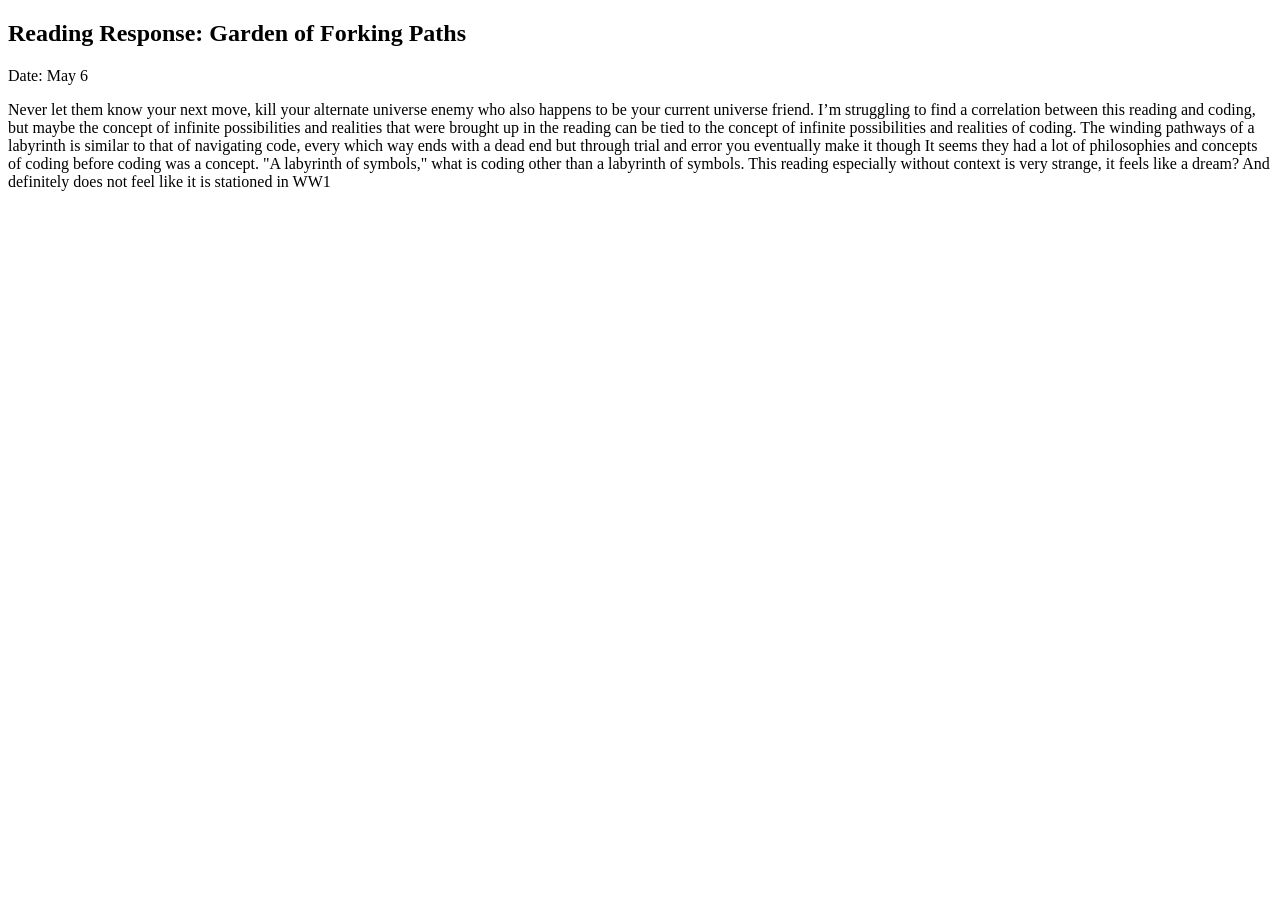
<file: Index.html>
<!DOCTYPE html>
  <html lang="en">
    <head>
        <meta charset="UTF-8">
        <meta name="viewport" content="width=device-width, initial-scale=1.0">
        <title>Garden of Forking Paths</title>
    </head>
  <body>

    <section>
  <h2>Reading Response: Garden of Forking Paths</h2>
  <p>Date: May 6</p>
  <p>Never let them know your next move, kill your alternate universe enemy who also happens to be your current universe friend.
I’m struggling to find a correlation between this reading and coding, but maybe the concept of infinite possibilities and realities that were brought up in the reading can be tied to the concept of infinite possibilities and realities of coding. 
The winding pathways of a labyrinth is similar to that of navigating code, every which way ends with a dead end but through trial and error you eventually make it though 
It seems they had a lot of philosophies and concepts of coding before coding was a concept.
"A labyrinth of symbols," what is coding other than a labyrinth of symbols. 
This reading especially without context is very strange, it feels like a dream? And definitely does not feel like it is stationed in WW1
</p>
</section>

  </body>
</html>
</file>
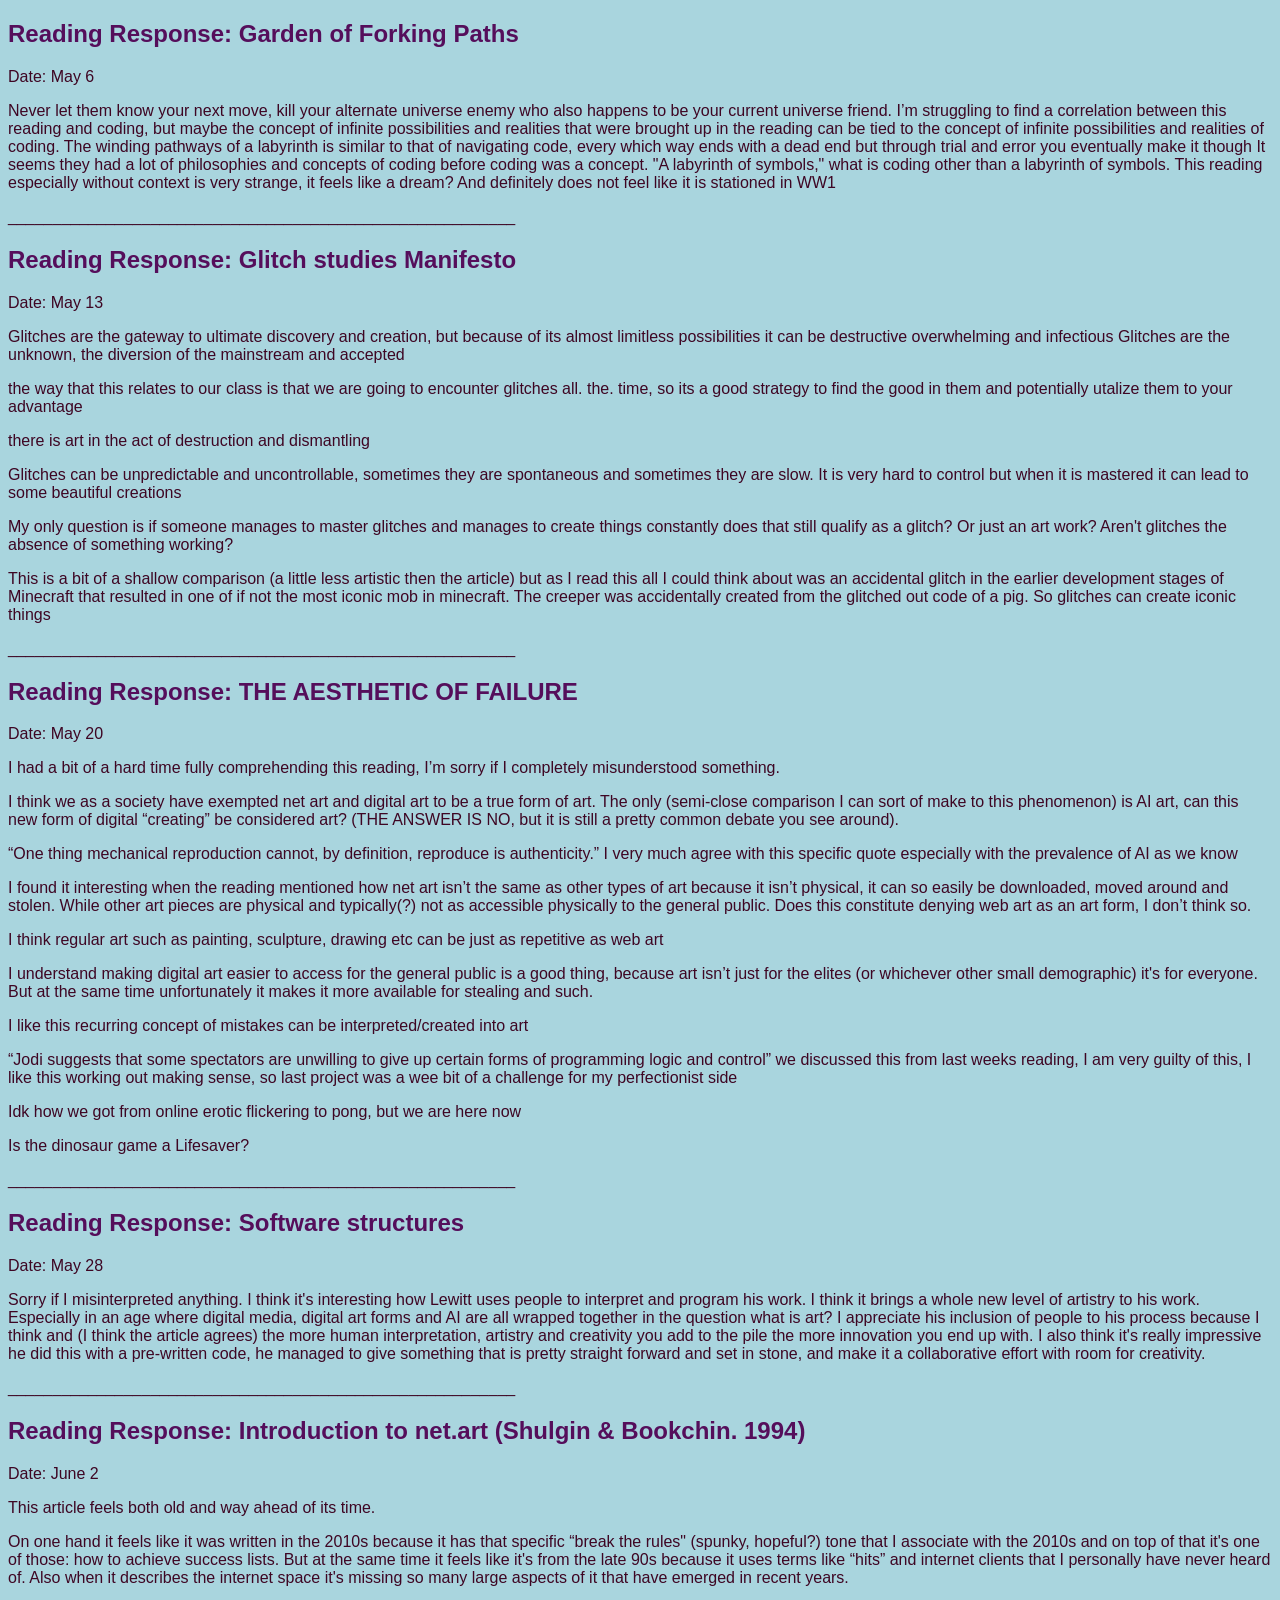
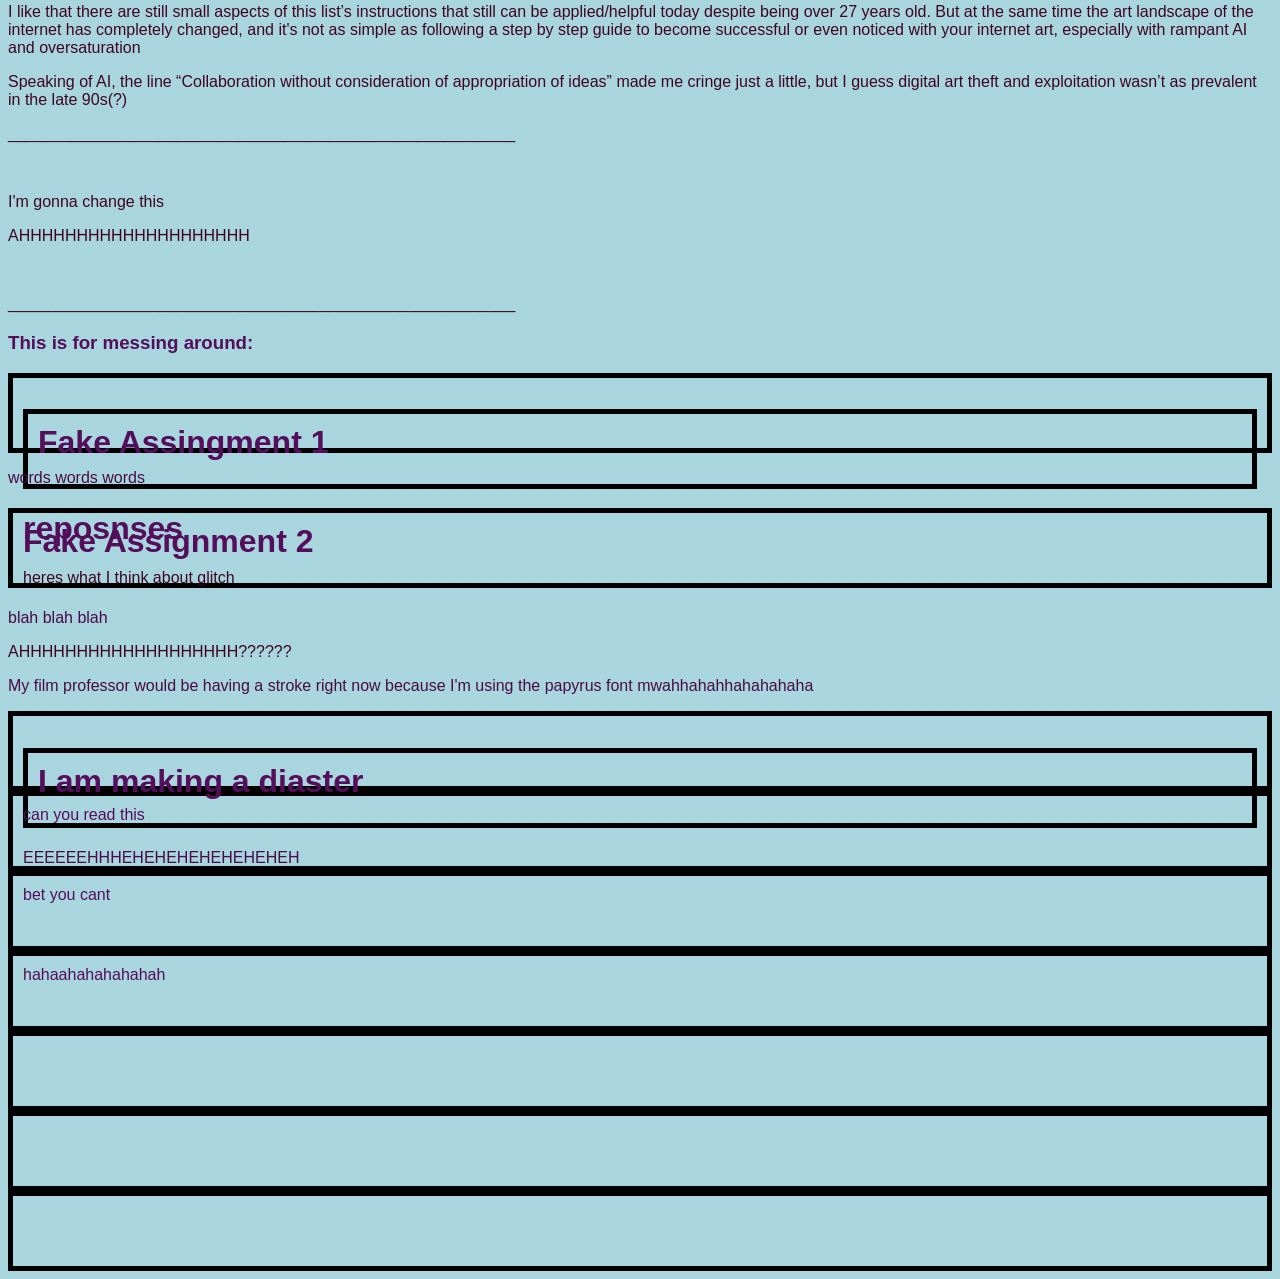
<file: index.html>
<!DOCTYPE html>
<html lang="en">

<head>
  <meta charset="UTF-8">
  <meta name="viewport" content="width=device-width, initial-scale=1.0">
  <title> Garden of Forking Paths </title>
  <link rel="stylesheet" href="index.css">
</head>

<body>
  <section>
    <h2>Reading Response: Garden of Forking Paths</h2>
    <p>Date: May 6</p>
    <p>Never let them know your next move, kill your alternate universe enemy who also happens to be your current
      universe friend.
      I’m struggling to find a correlation between this reading and coding, but maybe the concept of infinite
      possibilities and realities that were brought up in the reading can be tied to the concept of infinite
      possibilities and realities of coding.
      The winding pathways of a labyrinth is similar to that of navigating code, every which way ends with a dead end
      but through trial and error you eventually make it though
      It seems they had a lot of philosophies and concepts of coding before coding was a concept.
      "A labyrinth of symbols," what is coding other than a labyrinth of symbols.
      This reading especially without context is very strange, it feels like a dream? And definitely does not feel like
      it is stationed in WW1
    </p>
  </section>
  <p> _________________________________________________________</p>


  <section>
    <h2>Reading Response: Glitch studies Manifesto</h2>
    <p id="p2">Date: May 13</p>
    <p>
      Glitches are the gateway to ultimate discovery and creation, but because of its almost limitless possibilities it
      can be destructive overwhelming and infectious
      Glitches are the unknown, the diversion of the mainstream and accepted </p>

    <p>the way that this relates to our class is that we are going to encounter glitches all. the. time, so its a good
      strategy to find the good in them and potentially utalize them to your advantage</p>

    <p> there is art in the act of destruction and dismantling </p>

    <p>Glitches can be unpredictable and uncontrollable, sometimes they are spontaneous and sometimes they are slow. It
      is very hard to control but when it is mastered it can lead to some beautiful creations </p>

    <p>My only question is if someone manages to master glitches and manages to create things constantly does that still
      qualify as a glitch? Or just an art work? Aren't glitches the absence of something working?</p>

    <p>This is a bit of a shallow comparison (a little less artistic then the article) but as I read this all I could
      think about was an accidental glitch in the earlier development stages of Minecraft that resulted in one of if not
      the most iconic mob in minecraft. The creeper was accidentally created from the glitched out code of a pig. So
      glitches can create iconic things</p>

   </section>

    <p> _________________________________________________________</p>

  <section>
<h2>Reading Response: THE AESTHETIC OF FAILURE</h2>
    <p>Date: May 20</p>
<p> I had a bit of a hard time fully comprehending this reading, I’m sorry if I completely misunderstood something. </p>
<p>I think we as a society have exempted net art and digital art to be a true form of art. The only (semi-close comparison I can sort of make to this phenomenon) is AI art, can this new form of digital “creating” be considered art? (THE ANSWER IS NO, but it is still a pretty common debate you see around). </p>
<p>“One thing mechanical reproduction cannot, by definition, reproduce is authenticity.” I very much agree with this specific quote especially with the prevalence of AI as we know </p>
<p>I found it interesting when the reading mentioned how net art isn’t the same as other types of art because it isn’t physical, it can so easily be downloaded, moved around and stolen. While other art pieces are physical and typically(?) not as accessible physically to the general public. Does this constitute denying web art as an art form, I don’t think so. </p>
<p>I think regular art such as painting, sculpture, drawing etc can be just as repetitive as web art </p>
<p>I understand making digital art easier to access for the general public is a good thing, because art isn’t just for the elites (or whichever other small demographic) it's for everyone. But at the same time unfortunately it makes it more available for stealing and such. </p>
<p>I like this recurring concept of mistakes can be interpreted/created into art </p>
<p>“Jodi suggests that some spectators are unwilling to give up certain forms of programming logic and control” we discussed this from last weeks reading, I am very guilty of this, I like this working out making sense, so last project was a wee bit of a challenge for my perfectionist side </p>
<p>Idk how we got from online erotic flickering to pong, but we are here now </p>
<p>Is the dinosaur game a Lifesaver?</p>

    <p> _________________________________________________________</p>

  <section>
<h2>Reading Response: Software structures </h2>
    <p>Date: May 28</p>
<p> Sorry if I misinterpreted anything. 
I think it's interesting how Lewitt uses people to interpret and program his work. I think it brings a whole new level of artistry to his work. Especially in an age where digital media, digital art forms and AI are all wrapped together in the question what is art? I appreciate his inclusion of people to his process because I think and (I think the article agrees) the more human interpretation, artistry and creativity you add to the pile the more innovation you end up with. I also think it's really impressive he did this with a pre-written code, he managed to give something that is pretty straight forward and set in stone, and make it a collaborative effort with room for creativity.
</p>

</section>
    <p> _________________________________________________________</p>

<h2>Reading Response: Introduction to net.art (Shulgin & Bookchin. 1994) </h2>
    <p>Date: June 2 </p>

<p>This article feels both old and way ahead of its time.</p>

<p>On one hand it feels like it was written in the 2010s because it has that specific “break the rules" (spunky, hopeful?) tone that I associate with the 2010s and on top of that it's one of those: how to achieve success lists. But at the same time it feels like it's from the late 90s because it uses terms like “hits” and internet clients that I personally have never heard of. Also when it describes the internet space it's missing so many large aspects of it that have emerged in recent years. </p>

<p><p>I like that there are still small aspects of this list’s instructions that still can be applied/helpful today despite being over 27 years old. But at the same time the art landscape of the internet has completely changed, and it's not as simple as following a step by step guide to become successful or even noticed with your internet art, especially with rampant AI and oversaturation </p>

<p> Speaking of AI, the line “Collaboration without consideration of appropriation of ideas” made me cringe just a little, but I guess digital art theft and exploitation wasn’t as prevalent in the late 90s(?)</p> 


 <p> _________________________________________________________</p>

  &emsp;

    <div>

    <p id="WHOOO"> I'm gonna change this </P>

    <p id="demo">AHHHHHHHHHHHHHHHHHHHH</p>

    </div>

   &emsp;

    <p> _________________________________________________________</p>

  </section>
  <h3>This is for messing around:</h3>

  <!--this is strictly for messing around -->
  <!-- this is a fake reading response -->
  <div class="LALALA">
    <h1 class="LALALA">Fake Assingment 1</h1>
    <h1>
      reposnses
    </h1>
    <div class="responses">
      <p> heres what I think about glitch</p>
    </div>
    <!-- this element is in the div-->
  </div>

  <p class="responses"> words words words</p>
  <h1 class="LALALA">Fake Assignment 2</h1>
  <p class="responses"> blah blah blah</p>
  <p> AHHHHHHHHHHHHHHHHHHH??????</p>
  <p class="responses"> My film professor would be having a stroke right now because I'm using the papyrus font
    mwahhahahhahahahaha</p>

  <div class="LALALA">
    <h1 class="LALALA">I am making a diaster</h1>
    <p class="responses">EEEEEEHHHEHEHEHEHEHEHEHEH</p>
  </div>
  <div class="LALALA">can you read this</div>
  <div class="LALALA"> bet you cant</div>
  <div class="LALALA">hahaahahahahahah</div>
  <div class="LALALA"></div>
  <div class="LALALA"></div>
  <div class="LALALA"></div>
</body>

<script src="script.js"></script>
</html>
</file>
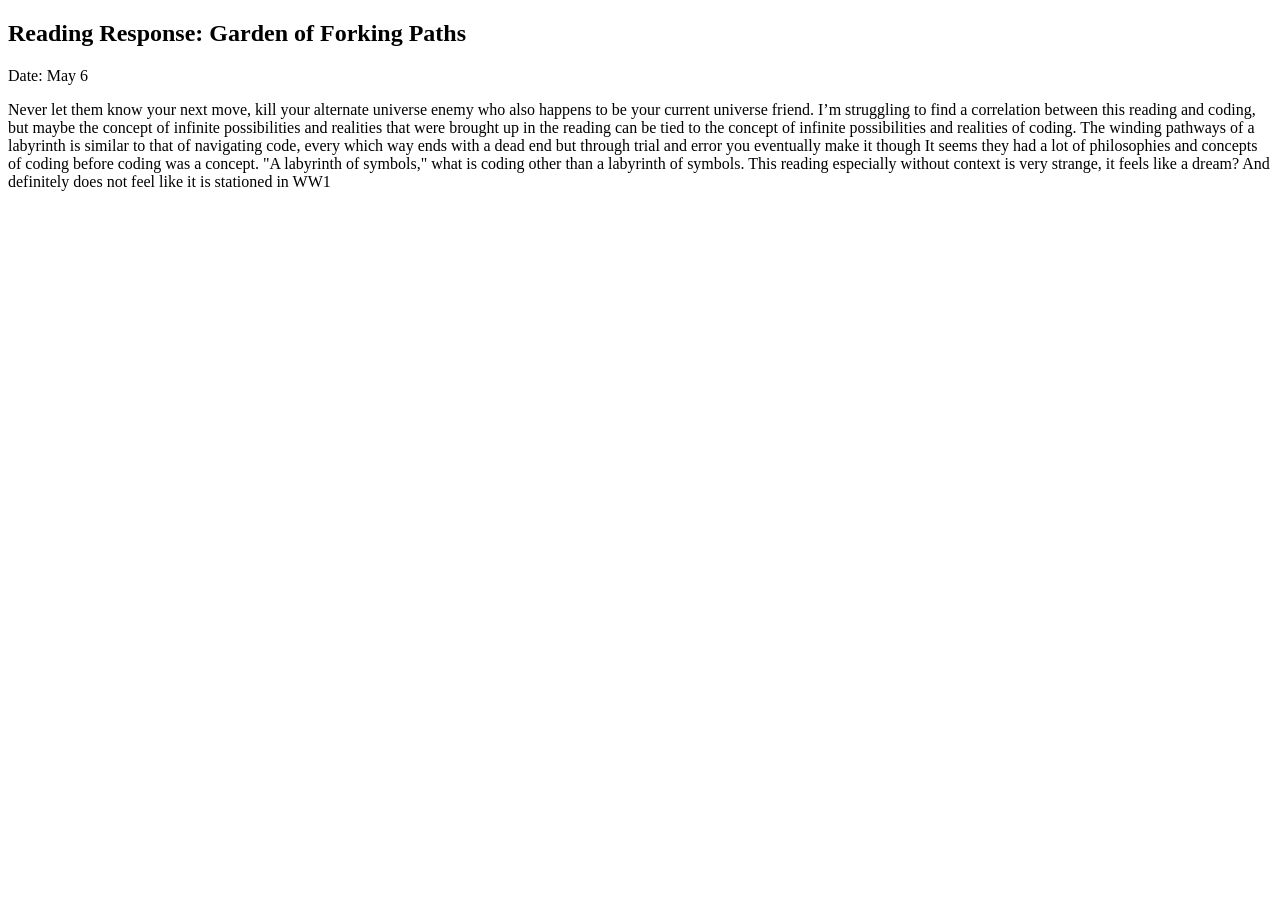
<file: Labyrinth.html>
<!DOCTYPE html>
  <html lang="en">
    <head>
        <meta charset="UTF-8">
        <meta name="viewport" content="width=device-width, initial-scale=1.0">
        <title> Garden of Forking Paths </title>
    </head>
  <body>

    <section>
  <h2>Reading Response: Garden of Forking Paths</h2>
  <p>Date: May 6</p>
  <p>Never let them know your next move, kill your alternate universe enemy who also happens to be your current universe friend.
I’m struggling to find a correlation between this reading and coding, but maybe the concept of infinite possibilities and realities that were brought up in the reading can be tied to the concept of infinite possibilities and realities of coding. 
The winding pathways of a labyrinth is similar to that of navigating code, every which way ends with a dead end but through trial and error you eventually make it though 
It seems they had a lot of philosophies and concepts of coding before coding was a concept.
"A labyrinth of symbols," what is coding other than a labyrinth of symbols. 
This reading especially without context is very strange, it feels like a dream? And definitely does not feel like it is stationed in WW1
</p>
</section>


    <!-- comments hereeee -->
    <!-- no one can see this heheh$ehe -->

  </body>
</html>
</file>
<file: index.css>
/*type selecters */

p {color:rgb(62, 6, 35)}

body {color:rgb(85, 14, 91);
font-family: "Victor Mono", cursive, sans-serif;}
body {
  background-color: rgb(169, 213, 222);
}


/* class selectors */
/*c lass for my reading resposnses */

.responses {font-family: "Papyrus", cursive, sans-serif; color:rgb(73, 12, 73);}

.LALALA {
div 
  width: 320px;
  height: 50px;
  padding: 10px;
  border: 5px solid rgb(0, 0, 0);
  margin: 10;
}
</file>
